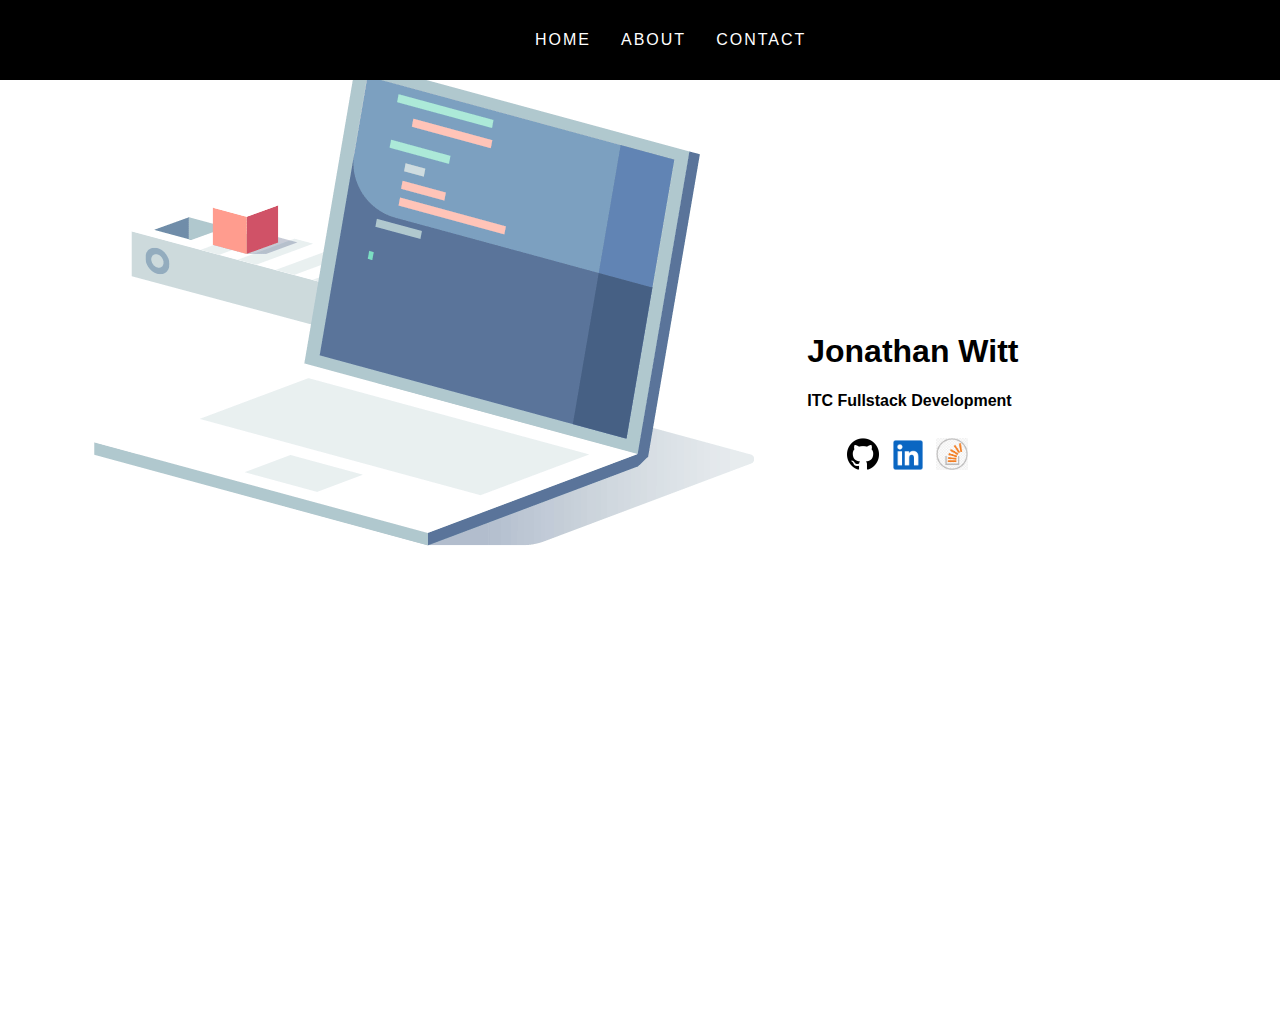
<file: index.html>
<link rel="preconnect" href="https://fonts.googleapis.com">
<link rel="preconnect" href="https://fonts.gstatic.com" crossorigin>
<link href="https://fonts.googleapis.com/css2?family=Josefin+Sans&display=swap" rel="stylesheet">

<!DOCTYPE html>
<html lang="en">
  <head>
    <title>ITC Precourse</title>
    <link href="./style.css" rel="stylesheet" />
  </head>
  <body class="background">
    <header>
      <nav id="navbar">
     <ul>
     <li><a class="nav" href="index.html">HOME</a></li>
     <li><a class="nav" href="info.html">ABOUT</a></li>
     <li><a class="nav" href="contact.html">CONTACT</a></li>
    </ul>
    </nav>
  </header>
  <section class="banner">
      <div class="page-wrapper">
        
        <div class="card">
          <!-- <div>
            <img src="./img/imgAvatar.jpeg" alt="avatar" class="avatar">
          </div> -->
          <div class="name">
            <h1>
              Jonathan Witt 
            </h1>
            <h4>ITC Fullstack Development</h4>
            </div>
            
            <div class="linksIndex">
            <ul>
              <a href="https://github.com/" target="_blank"><img class="git" src="img/github.png"></a>
              <a href="https://www.linkedin.com/in/jonathan-witt-757b551b7/" target="_blank"><img class="in" src="img/in.png"></a>
              <a href="https://stackoverflow.com/users/story/17890851" target="_blank"><img class="stack" src="img/stackoverflow.jpg"></a>
            </ul>
        </div>
        </div>
        <pre id="arrPrint"></pre> 
    </div>
  </section>
    </section>
    <script src="itcprecourse.js"></script>
  </body>
</html>
</file>
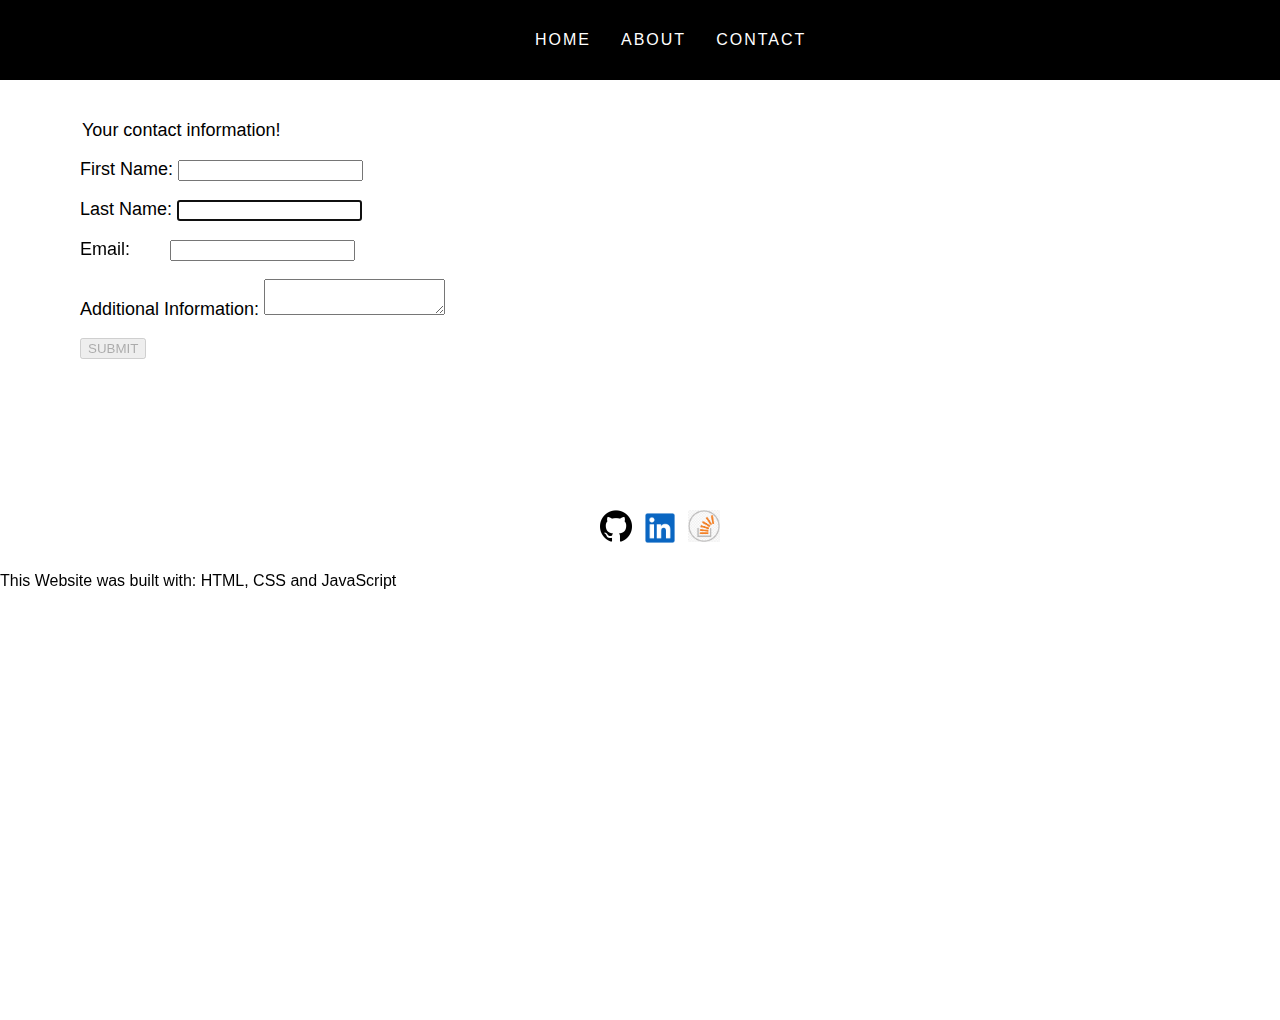
<file: contact.html>
<link rel="preconnect" href="https://fonts.googleapis.com" />
<link rel="preconnect" href="https://fonts.gstatic.com" crossorigin />
<link
  href="https://fonts.googleapis.com/css2?family=Josefin+Sans&display=swap"
  rel="stylesheet"
/>

<!DOCTYPE html>
<html lang="en">
  <head>
    <title>ITC Precourse</title>
    <link href="./style.css" rel="stylesheet" />
  </head>
  <body>
    <header>
      <nav id="navbar">
        <ul>
          <li><a class="nav" href="index.html">HOME</a></li>
          <li><a class="nav" href="info.html">ABOUT</a></li>
          <li><a class="nav" href="contact.html">CONTACT</a></li>
        </ul>
      </nav>
    </header>
    <section class="banner">
      <div class="form-container">
        <div class="formalignment">
          <form action="" id="InfoForm">
            <legend>Your contact information!</legend>
            <p></p>

            <label for="name">First Name:</label>
            <input type="text" id="name" name="name" required />
            <p></p>

            <label for="lastname">Last Name:</label>
            <input type="text" id="lastname" name="lastname" autofocus />
            <p></p>

            <label for="email"
              >Email: &nbsp;&nbsp;&nbsp;&nbsp;&nbsp;&nbsp;</label
            >
            <input type="email" id="email" name="email" required />
            <p></p>

            <label for="comments">Additional Information:</label>
            <textarea id="comments" name="comments" required></textarea>
            <p></p>

            <button
              onclick="popUp()"
              type="button"
              class="button"
              disabled="disabled"
            >
              SUBMIT
            </button>
          </form>
        </div>
        <div id="output"></div>
        
        </div>

        <div class="footer">
          <ul>
            <a href="https://github.com/" target="_blank"
              ><img class="git" src="img/github.png"
            /></a>
            <a
              href="https://www.linkedin.com/in/jonathan-witt-757b551b7/"
              target="_blank"
              ><img class="in" src="img/in.png"
            /></a>
            <a
              href="https://stackoverflow.com/users/story/17890851"
              target="_blank"
              ><img class="stack" src="img/stackoverflow.jpg"
            /></a>
          </ul>
        </div>
        <div id="arrPrint"></div>
      </div>
    </section>
    <script src="itcprecourse.js"></script>
  </body>
</html>
</file>
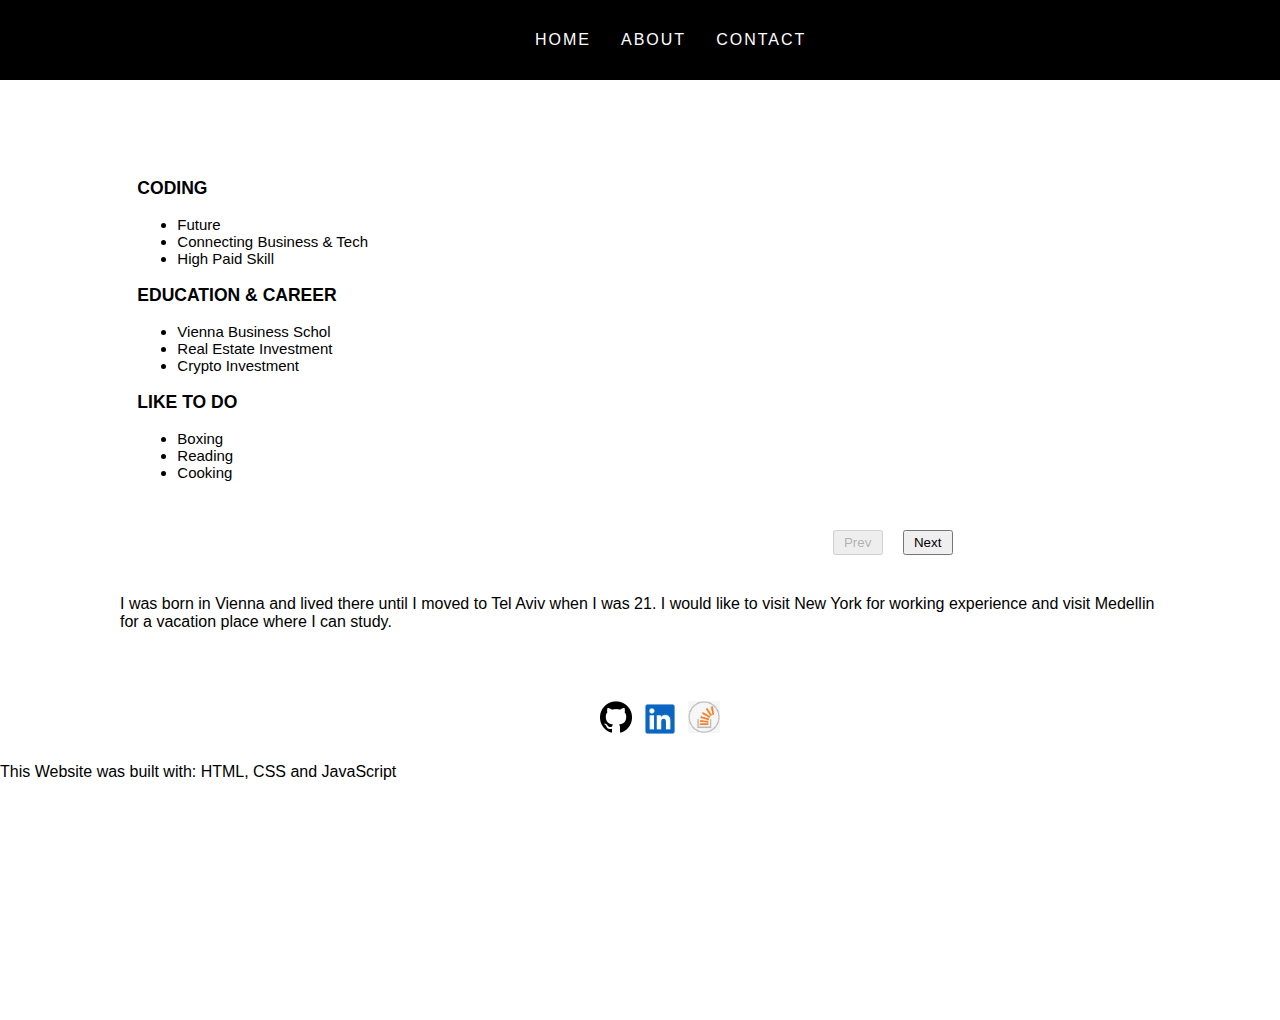
<file: info.html>
<link rel="preconnect" href="https://fonts.googleapis.com">
<link rel="preconnect" href="https://fonts.gstatic.com" crossorigin>
<link href="https://fonts.googleapis.com/css2?family=Josefin+Sans&display=swap" rel="stylesheet">

<!DOCTYPE html>
<html lang="en">
  <head>
    <title>ITC Precourse</title>
    <link href="./style.css" rel="stylesheet" />
  </head>
  <body>
    <header>
      <nav id="navbar">
     <ul>
     <li><a class="nav" href="index.html">HOME</a></li>
     <li><a class="nav" href="info.html">ABOUT</a></li>
     <li><a class="nav" href="contact.html">CONTACT</a></li>
    </ul>
    </nav>
  </header>
  <!-- <form action="" id="InfoForm"></form> -->
  <section class="banner">
      <div class="page-wrapper">

        <div class="about">
            <h3>CODING</h3>
            <ul>
              <li>Future</li>
              <li>Connecting Business & Tech</li>
              <li>High Paid Skill</li>
            </ul>
            <h3>EDUCATION & CAREER</h3>
            <ul>
                <li>Vienna Business Schol</li>
                <li>Real Estate Investment</li>
                <li>Crypto Investment</li>
            </ul>
           <h3>LIKE TO DO</h3>
           <ul>
               <li>Boxing</li>
               <li>Reading</li>
               <li>Cooking</li>
           </ul>
        </div>

    <div class="image-gallery">
      <iframe src="https://www.google.com/maps/embed?pb=!1m18!1m12!1m3!1d35359.03662853712!2d16.363383212210078!3d48.214075474717774!2m3!1f0!2f0!3f0!3m2!1i1024!2i768!4f13.1!3m3!1m2!1s0x476d079e5136ca9f%3A0xfdc2e58a51a25b46!2sWien%2C%20%C3%96sterreich!5e0!3m2!1sde!2sil!4v1643730335591!5m2!1sde!2sil" width="100px" height="100px" style="border:0;" allowfullscreen="" loading="lazy" class="gallery-img active"></iframe>

      <img src="./img/1.jpg" alt="NY" class="gallery-img " />
      <img src="./img/2.jpg" alt="NY2" class="gallery-img" />
      <img src="./img/3.jpg" alt="vienna" class="gallery-img" />
      <img src="./img/4.jpg" alt="vienna2" class="gallery-img" />
      <img src="./img/5.jpg" alt="TLV" class="gallery-img" />
      <img src="./img/6.jpg" alt="medellin" class="gallery-img" />

    <div class="btns">
      <button type="button" disabled class="btn prev">Prev</button>
      <button type="button" class="btn next">Next</button>
    </div>
  </div>
      </div>
      <p></p>
      <p></p>
      <div class="sentences">
        I was born in Vienna and lived there until I moved to Tel Aviv when I was 21.
      I would like to visit New York for working experience and visit Medellin for a vacation place where I can study.

      </div>

          <div class="footer">
            <ul>
              <a href="https://github.com/" target="_blank"><img class="git" src="img/github.png"></a>
              <a href="https://www.linkedin.com/in/jonathan-witt-757b551b7/" target="_blank"><img class="in" src="img/in.png"></a>
              <a href="https://stackoverflow.com/users/story/17890851" target="_blank"><img class="stack" src="img/stackoverflow.jpg"></a>
            </ul>
          </div>
          <div id='arrPrint'></div>
      </div>
    </section>
    </section>
    <script src="portfolio.js"></script>
  </body>
</html>
</file>
<file: style.css>
* {
  box-sizing: border-box;
  font-family: Verdana, Geneva, Tahoma, sans-serif;
}
body {
  margin: 0;
}
.background {
  background-image: url("./img/laptop.gif");
  background-repeat: no-repeat;
}
/* .card {
  display: flex;
  flex-direction: column;
  justify-content: center;
  align-items: center;
  border: yellowgreen 2px solid;
  width: 200px;
  margin-left: 50rem;
  margin-top: 0rem;
  background-color: black;
  color: white;
}
*/
.card {
  margin-left: 45rem;
  margin-top: 12rem;
}
header {
  position: fixed;
  top: 0;
  left: 0;
  width: 100%;
  display: flex;
  justify-content: space-between;
  align-items: center;
  transition: 0.6s;
  height: 80px;
  z-index: 10000;
  background-color: black;
}
header ul {
  position: relative;
  display: flex;
  justify-content: center;
  align-items: center;
  margin-left: 30rem;
}
header ul li {
  position: relative;
  list-style: none;
}
header ul li a {
  position: relative;
  margin: 0 15px;
  text-decoration: none;
  color: white;
  letter-spacing: 2px;
  font-weight: 500px;
  transition: 0.6s;
}
a:hover {
  background-color: white;
  color: black;
  padding: 0px;
}
.banner {
  margin-top: 120px;
  width: 100%;
  height: 100vh;
}
.page-wrapper {
  display: flex;
  flex-direction: row;
  justify-content: space-around;
}
.gallery-img {
  width: 500px;
  height: 400px;
  display: none;
}
.active {
  display: block;
}
.about {
  font-size: 15px;

  padding-top: 40px;
}
.image-gallery {
}
.btns {
  display: flex;
  flex-direction: row;
  justify-content: center;
}
.btn {
  width: 50px;
  height: 25px;
  margin: 10px;
}
.footer {
  display: flex;
  flex-direction: row;
  justify-content: center;
  margin-top: 3rem;
}
.git,
.stack {
  width: 2rem;
  height: 2rem;
  border: solid green px;
  margin-bottom: 0.6rem;
}
.in {
  width: 3rem;
  height: 3rem;

  border: red solid px;
}
.formalignment {
  margin-left: 5rem;
  font-size: large;
  border: solid grey px;
  padding-right: 150px;
}
.form-container {
  border: green solid px;
  display: flex;
  flex-direction: row;
  justify-content: space-between;
}
#output {
  border: violet solid px;
  margin-right: 200px;
  width: 30rem;
  height: 20rem;
}
.sentences {
  border: black solid px;
  margin: 30px 120px;
}
/* .page-wrapper-index {
  display: flex;
  flex-direction: column;
} */
/* .card {
  border: black 8px solid;
  border-top: black 30px;
  background-size: cover;
  background-repeat: no-repeat;
  background-position: center center;
  height: 300px;
  width: 180px;
  color: white;
  margin-right: 50px;
}
.card:hover {
  border: white;
  animation: ;
}
/* .avatar {
  border: tomato px solid;
} */
*/ #arrPrint {
  font-size: 12px;
  margin-bottom: 1px;
}
/* .avatar {
  width: 100px;
  height: 175px;
} */
</file>
